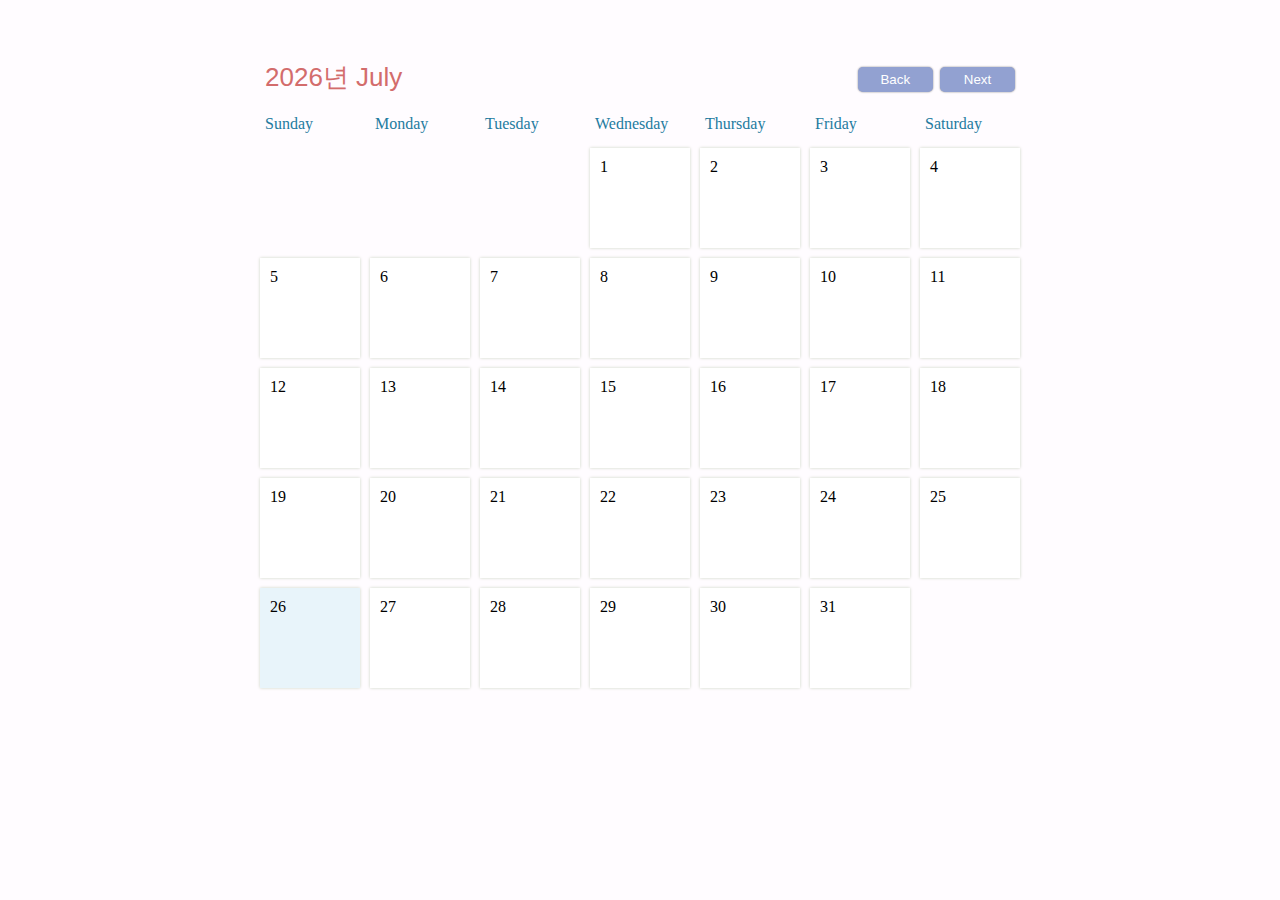
<file: html/CalendarApp_VanillaJS-main/index.html>
<!DOCTYPE html>
<html lang="en">

<head>
    <meta charset="UTF-8">
    <meta http-equiv="X-UA-Compatible" content="IE=edge">
    <meta name="viewport" content="width=device-width, initial-scale=1.0">
    <title>Calendar App</title>
    <link rel="stylesheet" href="style.css">
</head>

<body>
    <div id="container">
        <div id="header">
            <div id="monthDisplay"></div>
            <div>
                <button id="backButton">Back</button>
                <button id="nextButton">Next</button>
            </div>
        </div>
        <div id="weekdays">
            <div>Sunday</div>
            <div>Monday</div>
            <div>Tuesday</div>
            <div>Wednesday</div>
            <div>Thursday</div>
            <div>Friday</div>
            <div>Saturday</div>
        </div>
        <div id="calendar"></div>
    </div>

    <div id="newEventModal">
        <h2>New Event</h2>
        <input type="text" placeholder="Event" id="eventTitleInput" />

        <button id="saveButton">Save</button>
        <button id="cancelButton">Cancel</button>
    </div>

    <div id="deleteEventModal">
        <h2>Event</h2>
        <input type="text" placeholder="Event" id="eventTitleUpdate" />

        <button id="updateButton">Update</button>
        <button id="deleteButton">Delete</button>
        <button id="closeButton">Close</button>
    </div>

    <div id="modalBackDrop"></div>

    <script src="script.js"></script>
</body>

</html>
</file>
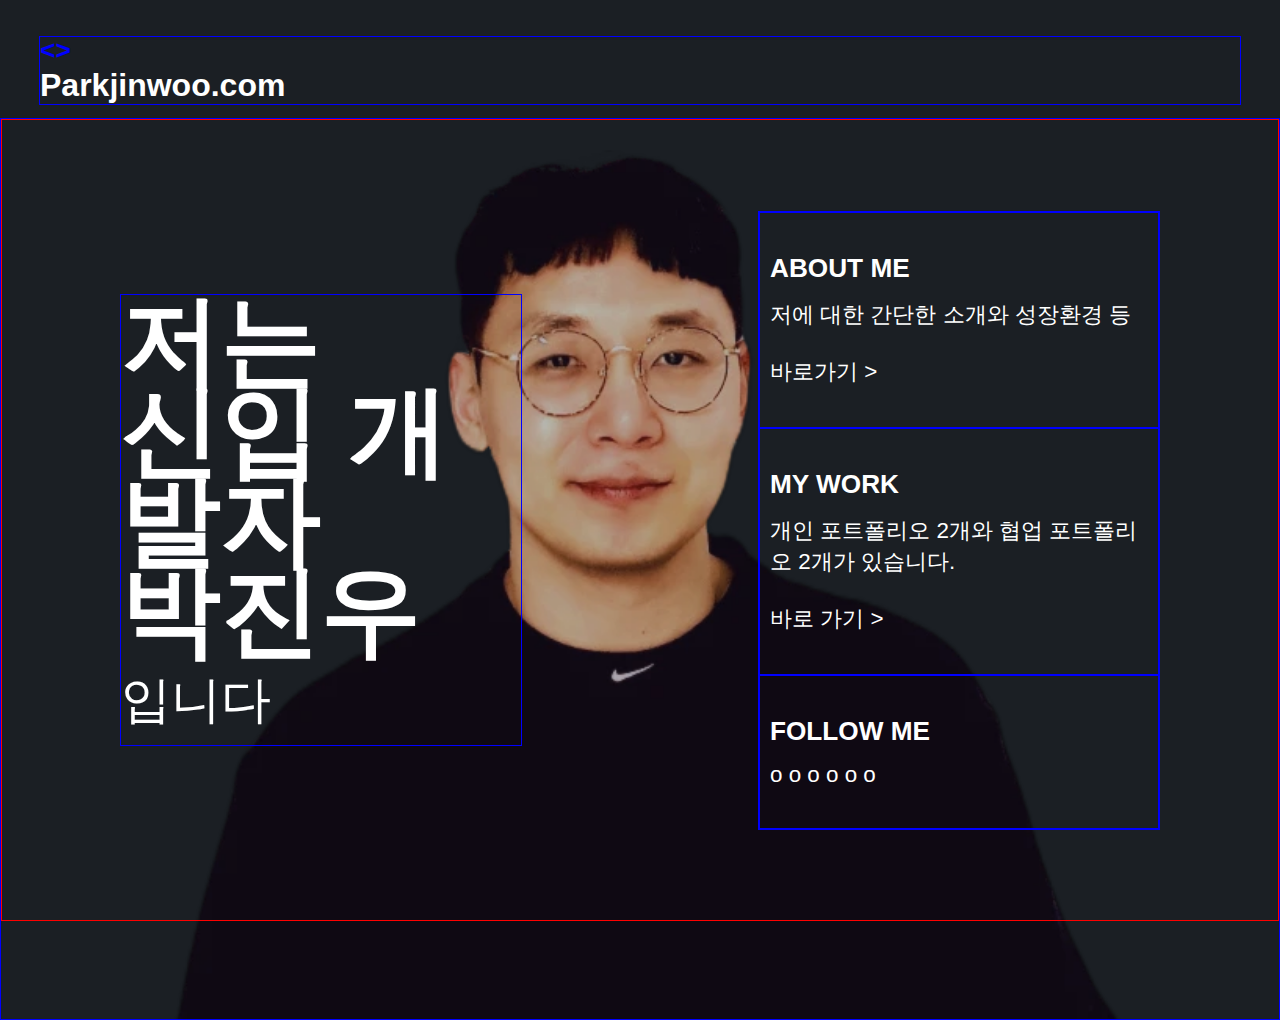
<file: html/myPortfolio/index.html>
<!DOCTYPE html>
<html lang="ko">

<head>
    <meta charset="UTF-8">
    <meta http-equiv="X-UA-Compatible" content="IE=edge">
    <meta name="viewport" content="width=device-width, initial-scale=1">
    <link rel="stylesheet" href="css/media_query.css">
    <link rel="stylesheet" href="css/color.css">
    <link rel="stylesheet" href="https://hangeul.pstatic.net/hangeul_static/css/maru-buri.css">
    <!-- jQuery library -->
    <script src="https://ajax.googleapis.com/ajax/libs/jquery/3.7.1/jquery.min.js"></script>

    <title>신입 개발자 박진우</title>

    <style>
        * {
            padding: 0;
            margin: 0;
        }

        body {
            color: white;
            font-family: "MaruBuri", "Malgun Gothic", dotum, sans-serif;
            background-color: #1B1F24;
        }

        li {
            list-style-type: none;

        }


        header {
            /* border: 1px solid red; */
            height: 46px;
            padding: 36px 0;
        }
        nav{
            border: 1px solid blue;
            max-width: 1200px; 
            margin : 0 auto;
        }
        main {}

        section {
            position: relative;
        }

        .section_1 {
            height: 900px;
            /* border: 1px solid red; */
        }

        .me_wrapper {
            position: absolute;
            width: 100%;
            height: 100%;
            left: 0;
            top: 0;
            z-index: -1;
        }

        .me {
            border: 1px solid red;
            background-image: url("images/ME.png");
            background-repeat: no-repeat;
            background-size: contain;
            background-position: bottom;
            height: 100%;
            margin: 0 auto;
            opacity: 0.8;


        }

        .article_1 {
            opacity: 1;
            border: 1px solid blue;
            height: 900px;

            margin: 0 auto;
        }

        .me_about {
            max-width: 1800px;
            display: flex;
            flex-wrap: wrap;
            align-items: center;
            height: 800px;
            border: 1px solid red;

            margin: 0 auto;
        }

        .me_about div {
            border: 1px solid blue;
            transition: all ease-in-out 0.5s;
        }

        .me_left {
            max-width: 500px;
            min-width: 200px;

        }

        .me_right div:not(:last-child):hover {
            cursor: pointer;
            color: rgb(187, 187, 187);


        }
    </style>
</head>

<body>
    <header>
        <nav>
            <div><h1>
                <span class="blue"><pre><></pre></span> Parkjinwoo.com</h1>

            </div>
        </nav>
    </header>
    <main>
        <section class="section_1">
            <article class="article_1">
                <div class="me_about">
                    <div class="me_left">
                        <h1>저는 <br>신입 개발자<br> 박진우</h1> 입니다 </h1>
                    </div>
                    <div class="me_right">
                        <div class="about_me">
                            <h3>ABOUT ME</h3>
                            <P>
                                저에 대한 간단한 소개와 성장환경 등
                            </P>
                            <br>
                            <p>바로가기 ></p>
                        </div>
                        <div class="my_work">
                            <h3>MY WORK</h3>
                            <p>개인 포트폴리오 2개와 협업 포트폴리오 2개가 있습니다.</p>
                            <br>
                            <p>바로 가기 ></p>
                        </div>
                        <div class="follow_me">
                            <h3>FOLLOW ME</h3>
                            <P>o o o o o o </P>
                        </div>



                    </div>
                </div>
                <div class="me_wrapper">
                    <div class="me">
                    </div>
                </div>
            </article>


        </section>
        <section></section>
        <section></section>
        <section></section>
    </main>
    <footer>

    </footer>


   
</body>

</html>
</file>
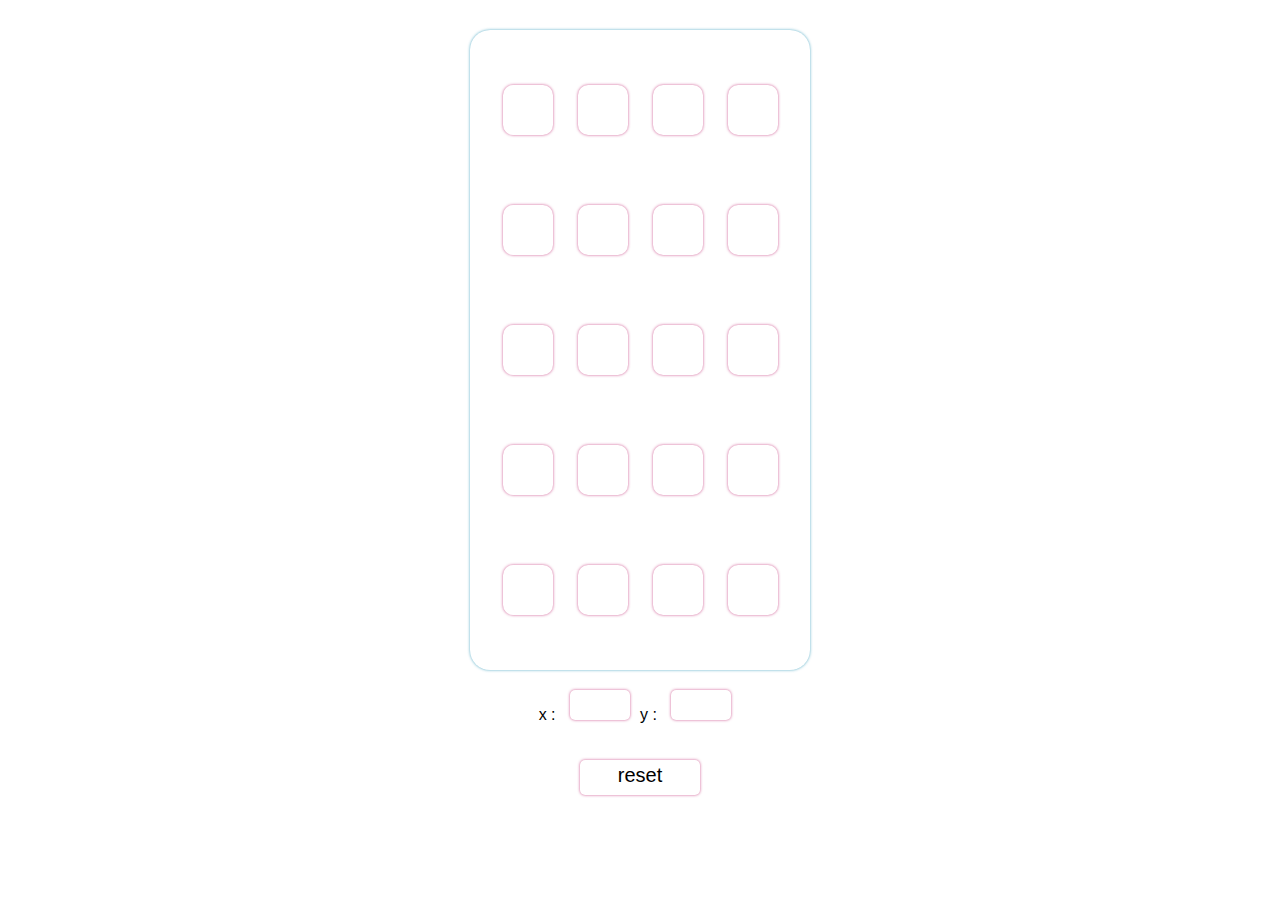
<file: html/mobile_Rotate_Sample.html>
<!DOCTYPE html>
<html lang="ko">

<head>
    <meta charset="UTF-8">
    <meta http-equiv="X-UA-Compatible" content="IE=edge">
    <meta name="viewport" content="width=device-width, initial-scale=1">
    <title></title>

    <style>
        * {
            padding: 0;
            margin: 0;
        }

        body {
            font-family: "Malgun Gothic", dotum, sans-serif;
            padding: 30px;
        }

        li {
            list-style-type: none;
        }

        .wrapper {
            margin: 0 auto;
            width: 300px;
            height: 600px;
            box-shadow: 0px 0px 3px 0px rgba(25, 142, 177, 0.75);
            border-radius: 20px;
            padding: 20px;
            display: grid;
            grid-template-columns: 1fr 1fr 1fr 1fr;
            justify-items: center;
            align-items: center;


        }

        .item {
            width: 50px;
            height: 50px;
            box-shadow: 0px 0px 3px 0px rgba(188, 28, 105, 0.75);
            border-radius: 10px;

        }

        .item:hover {
            cursor: pointer;
        }

        .item:active {
            background-color: aliceblue;
        }

        .score {
            /* width: 200px;
            height: 50px;
            box-shadow: 0px 0px 3px 0px rgba(188, 28, 105, 0.75); */
            border-radius: 10px;
            margin: 20px auto;
            line-height: 50px;
            text-align: center;
        }

        .div_x,
        .div_y {
            display: inline-block;
            line-height: 30px;
            width: 60px;
            height: 30px;
            box-shadow: 0px 0px 3px 0px rgba(188, 28, 105, 0.75);
            border-radius: 5px;
            margin: 0 10px;
        }

        .div_reset {
            display: block;
            line-height: 30px;
            width: 120px;
            height: 35px;
            box-shadow: 0px 0px 3px 0px rgba(188, 28, 105, 0.75);
            border-radius: 5px;
            margin: 0 auto;
            text-align: center;
            font-size: 20px;
            padding: 0;

        }

        .div_reset:hover {
            background-color: rgb(221, 243, 243);
            cursor: pointer;
        }

        .div_reset:active {
            background-color: aqua;
        }
    </style>
</head>

<body>
    <script>
        let wrapperDiv = document.createElement("div");
        wrapperDiv.classList.add("wrapper");
        document.querySelector("body").appendChild(wrapperDiv);
        for (let i = 0; i < 20; i++) {
            let div = document.createElement("div");
            div.classList.add("item");
            document.querySelector(".wrapper").appendChild(div);
        }
        let div = document.createElement("div");
        div.classList.add("score");
        document.querySelector("body").appendChild(div);
        div.append("x : ");
        let div_x = document.createElement("div");
        div_x.classList.add("div_x");
        div.appendChild(div_x);
        div.append("y : ");
        let div_y = document.createElement("div");
        div_y.classList.add("div_y");
        div.appendChild(div_y);

        let div_reset = document.createElement("div");
        div_reset.classList.add("div_reset");
        document.querySelector("body").appendChild(div_reset);
        div_reset.innerText = "reset"



        let isMouseDown = false;
        let init_x, init_y;
        let last_x_point = 0, last_y_point = 0;
        let x_point, y_point;


        document.addEventListener("mousedown", function (e) {
            console.log("mouse down");
            isMouseDown = true;
            init_x = e.clientX;
            init_y = e.clientY;


        });


        document.addEventListener("mouseup", function () {
            console.log("mouse up");
            isMouseDown = false;
            last_x_point = x_point;
            last_y_point = y_point;
        });



        document.addEventListener("mousemove", function (e) {

            if (isMouseDown) {

                x_point = e.clientX - init_x;
                y_point = -e.clientY + init_y;

                wrapperDiv.style.transform = `rotateX(${(last_y_point + y_point) / 3}deg) rotateY(${(last_y_point + x_point) / 3}deg)`;

                div_x.innerText = ((last_y_point + y_point) / 3).toFixed(2);
                div_y.innerText = ((last_y_point + x_point) / 3).toFixed(2);
            }
        });

        div_reset.addEventListener("click", function () {
            last_x_point = 0;
            last_y_point = 0;
            wrapperDiv.style.transform = `rotateX(0deg) rotateY(0deg)`;


        });





    </script>
</body>

</html>
</file>
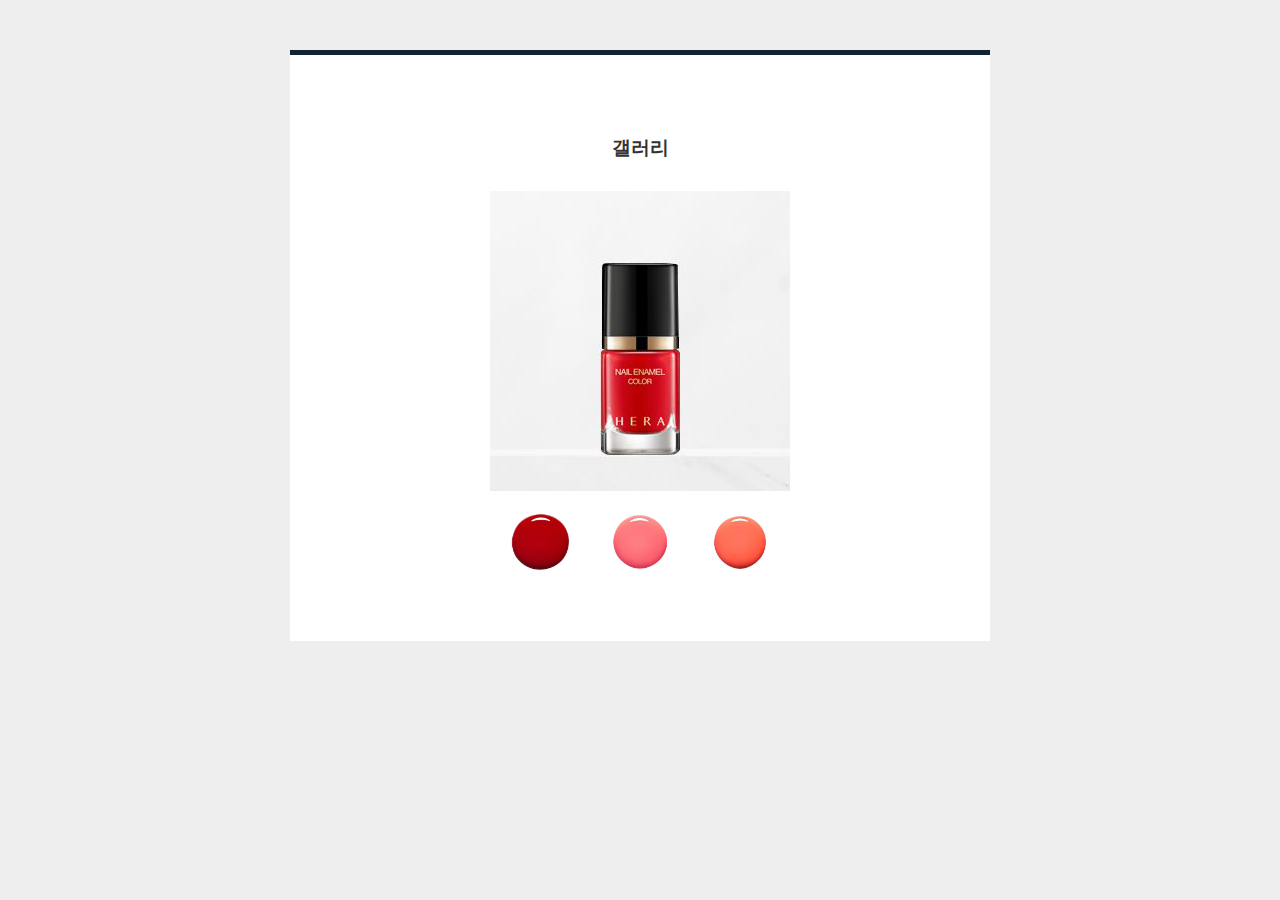
<file: html/image_smooth_change_ex/jQuery_Component013_GALLERY_CLICK+FADE_before.html>
<!DOCTYPE html>
<html lang="ko">

<head>
	<meta charset="utf-8" />
	<title> new document </title>
	<style>
		* {
			margin: 0;
			padding: 0;
		}

		li {
			list-style-type: none;
		}

		body {
			font-family: "Malgun Gothic", sans-serif;
			background-color: #eee;
		}

		.basic {
			color: #333;
			width: 600px;
			margin: 50px auto;
			background-color: white;
			border-top: 5px solid #123;
			padding: 50px;
		}

		.gwrapper {
			width: 300px;
			margin: 0 auto;
		}

		/*  1)  h3 여백    */
		/*  2)  .mainimg   300*300   */
		/*  3)  .mainimg  img          */
		/*  4)  .thumbnail   300*100   float끊기  */
		/*  5)  .thumbnail  li  100*100   가로방향   */
		/*  6)  .thumbnail  li  a 링크영역확대   */
		/*  6)  .thumbnail  li  a  img  60%*60%  */
		.gwrapper h3 {
			text-align: center;
			margin: 30px;
		}

		.mainimg {
			width: 300px;
			height: 300px;
			position: relative;
		}

		.mainimg img {
			position: absolute;
		}

		.thumbnail {
			width: 300px;
			height: 100px;
		}

		.thumbnail li {
			width: 100px;
			height: 100px;
			float: left;
		}

		.thumbnail li a {
			display: block;
			width: 60%;
			height: 60%;
			padding: 20%;
		}

		.thumbnail li a img {
			width: 100%;
		}

		/*   float사용시 주의사항 : width / float끊기: 감싸는박스 height,  overflow:hidden, clearfix, float , 뒤어에오는 clear:both */
	</style>
	<script src="https://ajax.googleapis.com/ajax/libs/jquery/1.12.4/jquery.min.js"></script>
</head>

<body>
	<div class="basic">

		<div class="gwrapper">
			<h3>갤러리</h3>
			<p class="mainimg"><img src="images/makeup_nailart_9.jpg" alt="" /></p>
			<ul class="thumbnail">
				<li><a href="images/makeup_nailart_9.jpg"><img src="images/makeup_nailart_9_g.png" alt="" /></a></li>
				<li><a href="images/makeup_nailart_10.jpg"><img src="images/makeup_nailart_10_g.png" alt="" /></a></li>
				<li><a href="images/makeup_nailart_11.jpg"><img src="images/makeup_nailart_11_g.png" alt="" /></a></li>
			</ul>
		</div>
		<script>
			//VER-1 첫번째 매니큐어 버튼을 클릭하면 메인그림이미지가 바뀐다.
			// 이벤트대상 :  첫번째 매니큐어 버튼         .thumbnail li:eq(0) a
			// 이벤트:		클릭하면					 click    =>  return false;
			// 이벤트핸들러 :  메인그림이미지가 바뀐다.   .mainimg img    src가 바뀐다   =>  attr
			/*
				$(function(){
				$(".thumbnail li:eq(0) a").on('click' , function(e){  
					e.preventDefault();
					$(".mainimg img").attr("src" , "images/makeup_nailart_9.jpg");
					//return false
				 });
	
				 $(".thumbnail li:eq(1) a").on('click' , function(e){  
					e.preventDefault();
					$(".mainimg img").attr("src" , "images/makeup_nailart_10.jpg");
				 });
				 $(".thumbnail li:eq(2) a").on('click' , function(e){  
					e.preventDefault();
					$(".mainimg img").attr("src" , "images/makeup_nailart_11.jpg");
				 });
	
			});
			*/

			//VER-2 경량화
			/*
			$(function(){
				$(".thumbnail li a").on('click' , function(e){  
					e.preventDefault();
					$(".mainimg img").attr("src" , $(this).attr("href") );
					//return false
					}); 
			});	 
			*/
			//VER-3 fadeIn/fadeOut 첫번째 매니큐어 버튼을 클릭하면 메인그림이미지가 바뀐다.
			// HTML(rest) , append(뒤에) , prepend , insertAfter, insertBefore, 
			// before, after , remove
			$(function () {
				$(".thumbnail li a").on('click', function (e) {
					e.preventDefault();
					//1. 그림을 2장끼기+  css(position:absolute)
					// .mainimg img에  클릭한 이미지 껴기 (before, after)
					$(".mainimg img").before('<img src="' +
						$(this).attr('href') + '"  alt=""/>');
					//2. 한개그림 fadeOut 주기

					$(".mainimg img:last").fadeOut(500, function () {
						$(".mainimg img:not(:first)").remove();
					});
					// 남아 있는 그림은 remove
				});
			});	
		</script>

	</div>

</body>

</html>
<!--
-->
</file>
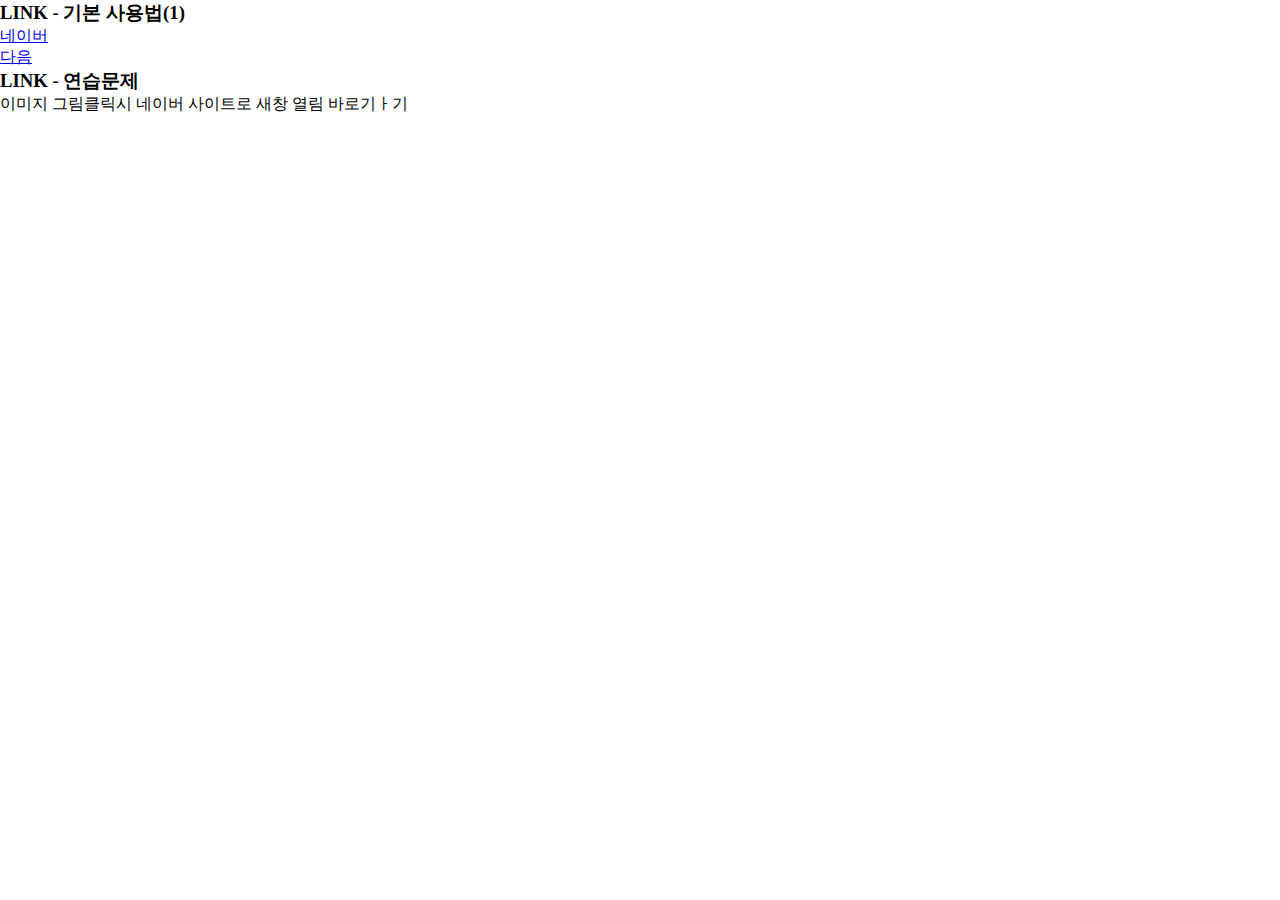
<file: html/kakao_map/a태그 새창으로.html>
<!DOCTYPE html>
<html lang="ko">
<head>
    <meta charset="UTF-8">
    <meta http-equiv="X-UA-Compatible" content="IE=edge">
    <title>basic027 -a</title>
 
    <style>
    *{padding:0; margin:0;}
 
 
 
 
    </style>
</head>
 
    <body>
        <div>
            <h3> LINK - 기본 사용법(1)</h3>
                <p><a href="http://www.naver.com" title="네이버포털사이트로 바로가기">네이버</a></p>
 
                <p><a href="http://www.daum.net" title="다음 새창 열기" target="_blank">다음</a></p>
 
        </div>
 
        <div>
            <h3> LINK - 연습문제 </h3>
            <P> 이미지 그림클릭시 네이버 사이트로 새창 열림 바로기ㅏ기</P>
        </div>


    </body>
 
</html>
</file>
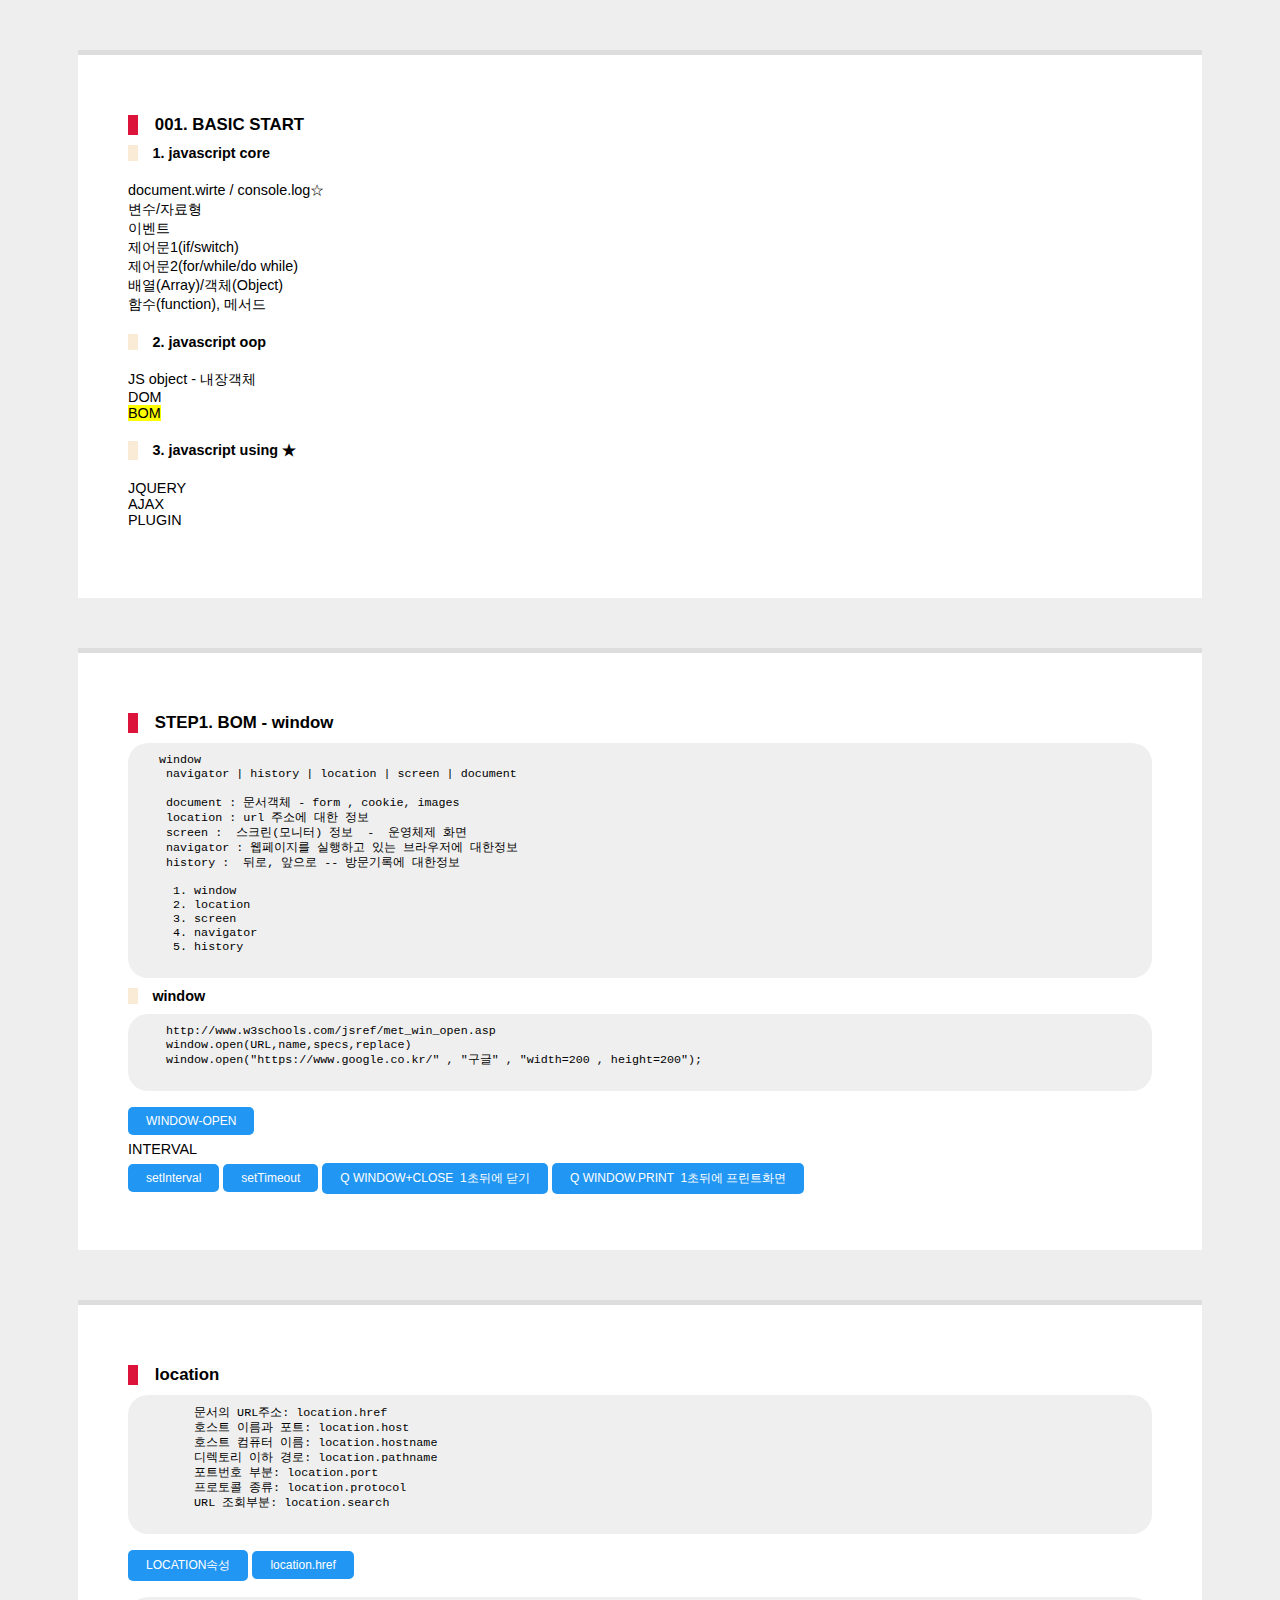
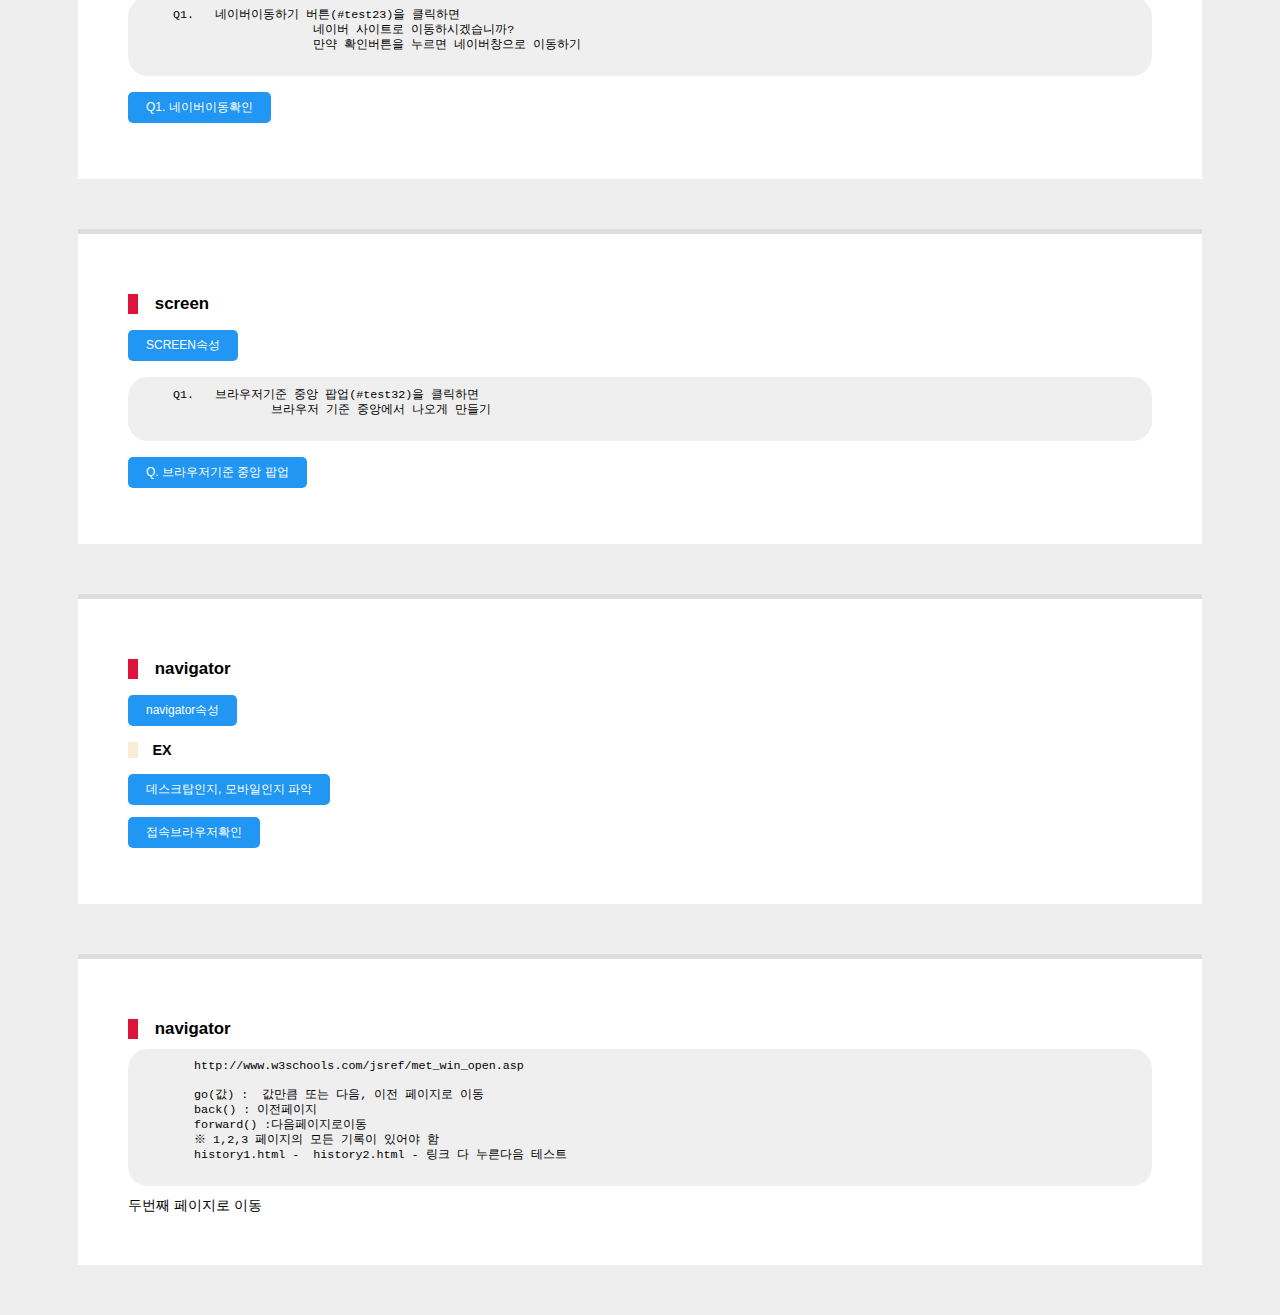
<file: html/kakao_map/BOM상위 객체들window_location_screen_navigator.html>
<!DOCTYPE html>
<html lang="ko">

<head>
    <meta charset="UTF-8">
    <meta http-equiv="X-UA-Compatible" content="IE=edge">
    <title></title>
    <link rel="stylesheet" type="text/css" href="css/reset.css" />
    <link rel="stylesheet" type="text/css" href="css/base.css" />
    <link rel="stylesheet" type="text/css" href="css/style.css" />
    <script src="https://code.jquery.com/jquery-3.6.0.min.js"></script>
</head>

<body>
    <div class="basic">
        <h3>001. BASIC START</h3>
        <h4>1. javascript core</h4>
        <ol>
            <li>document.wirte / console.log☆ </li>
            <li>변수/자료형</li>
            <li>이벤트</li>
            <li>제어문1(if/switch) </li>
            <li>제어문2(for/while/do while)</li>
            <li>배열(Array)/객체(Object)</li>
            <li>함수(function), 메서드</li>
        </ol>

        <h4>2. javascript oop</h4>
        <ol>
            <li>JS object - 내장객체 </li>
            <li>DOM</li>
            <li><mark>BOM</mark></li>
        </ol>

        <h4>3. javascript using ★</h4>
        <ol>
            <li>JQUERY</li>
            <li>AJAX </li>
            <li>PLUGIN</li>
        </ol>
    </div>

    <!--            -->
    <!--            -->
    <div class="basic">
        <h3>STEP1. BOM - window</h3>
        <pre>   window
    navigator | history | location | screen | document
    
    document : 문서객체 - form , cookie, images
    location : url 주소에 대한 정보
    screen :  스크린(모니터) 정보  -  운영체제 화면
    navigator : 웹페이지를 실행하고 있는 브라우저에 대한정보
    history :  뒤로, 앞으로 -- 방문기록에 대한정보

     1. window
     2. location
     3. screen
     4. navigator
     5. history
    </pre>
        <h4>window</h4>
        <pre>
    http://www.w3schools.com/jsref/met_win_open.asp
    window.open(URL,name,specs,replace)
    window.open("https://www.google.co.kr/" , "구글" , "width=200 , height=200");
    </pre>

        <input type="button" value="WINDOW-OPEN" id="test11" title="네이버">
        <script>
            // window.open("https://www.google.co.kr/", "구글", "width=200 , height=200");


        </script>

        <div class="result  r1">INTERVAL</div>
        <input type="button" value="setInterval" id="test12" title="setInterval">
        <input type="button" value="setTimeout" id="test13" title="setTimeout">
        <script>
            
            let num=0;
            let myInterval;
            console.log($("#test12"));
            $("#test12").on("click" , function(){
                myInterval = setInterval(function(){
                num++;
                $(".r1")[0].innerText=` INTERVAL${num}`;
             },20);
            });
            $("#test13").on("click" , function(){
                clearInterval(myInterval);
                $(".r1")[0].innerText="DONE";
                num=0;
            });
document.qu
        </script>

        <input type="button" value="Q WINDOW+CLOSE  1초뒤에 닫기" id="test14" title="open+setTimeout">
        <input type="button" value="Q WINDOW.PRINT  1초뒤에 프린트화면" id="test15" title="window.print()+setTimeout">
        <script>
            let naver = window.open("https://www.google.co.kr/", "구글", "width=200 , height=200");
            
            $("#test14").on("click",function(){

                naver.close();
               
            });
            
            
            

        </script>
    </div>
    <!--            -->
    <!--            -->
    <div class="basic">
        <h3>location</h3>
        <pre>
        문서의 URL주소: location.href
        호스트 이름과 포트: location.host
        호스트 컴퓨터 이름: location.hostname
        디렉토리 이하 경로: location.pathname
        포트번호 부분: location.port
        프로토콜 종류: location.protocol
        URL 조회부분: location.search
    </pre>
        <input type="button" value="LOCATION속성" id="test21" title="location">
        <input type="button" value="location.href" id="test22" title="">
        <pre>
     Q1.   네이버이동하기 버튼(#test23)을 클릭하면
			 네이버 사이트로 이동하시겠습니까?
			 만약 확인버튼을 누르면 네이버창으로 이동하기
    </pre>

        <input type="button" value="Q1. 네이버이동확인" id="test23" title="">


        <script>

        </script>
    </div>

    <!--            -->
    <!--            -->
    <div class="basic">
        <h3>screen</h3>
        <input type="button" value="SCREEN속성" id="test31" title="SCREEN">
        <pre>
     Q1.   브라우저기준 중앙 팝업(#test32)을 클릭하면
		   브라우저 기준 중앙에서 나오게 만들기
    </pre>
        <input type="button" value="Q. 브라우저기준 중앙 팝업" id="test32" title="">


        <script>

        </script>
    </div>

    <!--            -->
    <!--            -->
    <div class="basic">
        <h3>navigator</h3>
        <input type="button" value="navigator속성" id="test41" title="navigator">
        <h4>EX</h4>
        <input type="button" value="데스크탑인지, 모바일인지 파악" id="test42" title="navigator">
        <div class="result mynavigator1"></div>
        <input type="button" value="접속브라우저확인" id="test43" title="navigator">
        <div class="result mynavigator2"></div>
        <script>

        </script>
    </div>


    <!--            -->
    <!--            -->
    <div class="basic">
        <h3>navigator</h3>
        <pre>
        http://www.w3schools.com/jsref/met_win_open.asp

        go(값) :  값만큼 또는 다음, 이전 페이지로 이동
        back() : 이전페이지
        forward() :다음페이지로이동
        ※ 1,2,3 페이지의 모든 기록이 있어야 함
        history1.html -  history2.html - 링크 다 누른다음 테스트
    </pre>

        <a href="js017_history1.html"> 두번째 페이지로 이동 </a> <br />
    </div>
</body>

</html>
</file>
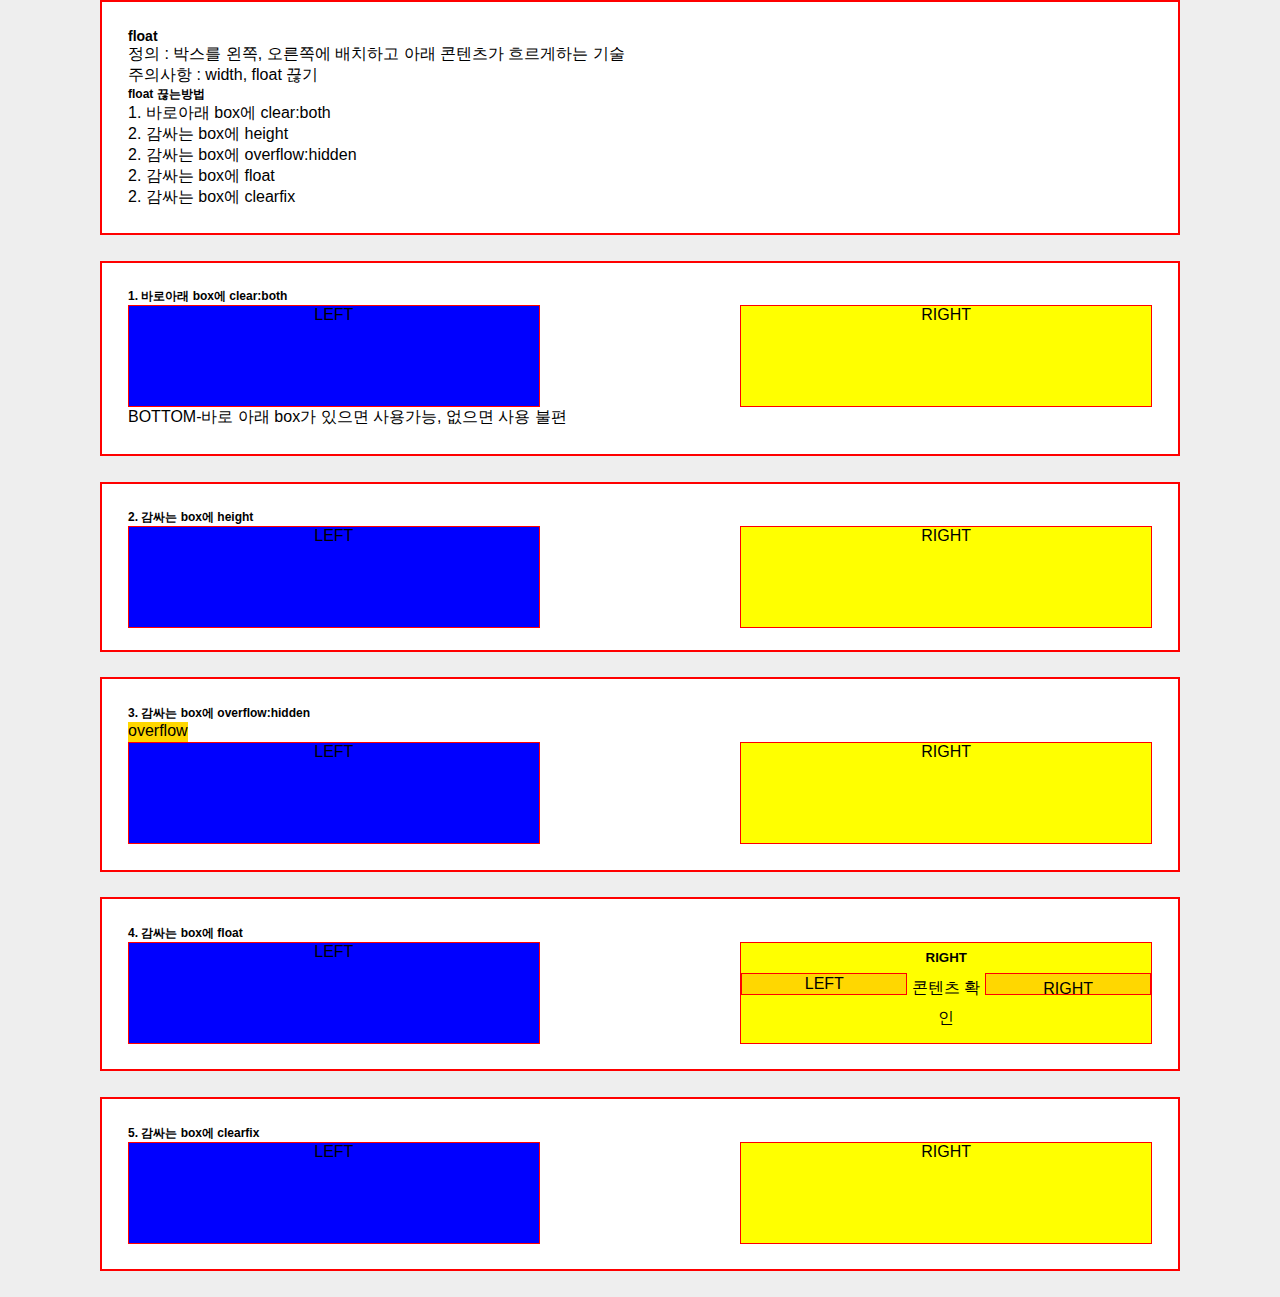
<file: html/kakao_map/float끊는법.html>
<!DOCTYPE html>
<html lang="ko">
<head>
    <meta charset="UTF-8">
    <meta http-equiv="X-UA-Compatible" content="IE=edge">
    <title>float 정리</title>
 
    <style>
    *{padding:0; margin:0;}
    body{ font-family: 'Franklin Gothic Medium', 'Arial Narrow', Arial, sans-serif; background-color: #eee;}
    div{ border: 2px solid red;}

     .basic , .floatTest{  /* floatTest도 basic가 같은 CSS 적용 */
        width: 80%;
        margin: auto;
        background-color: #fff;
        padding:2%;
        margin-bottom: 2%;
    }

    /* 왼쪽 여백? 오른쪽 여백?
      100% = 2% + 80% + 2%
      margin / border / padding / content
    */

    h3{font-size: 14px;}
    h4{font-size: 12px;}

    /* .left는 왼쪽 배치 - 가로사이즈 40%
    height:100px; 배경색 좋아하는 색
    가로 중앙정렬, 세로방향으로 중앙정렬
    _정가운데 배치 */
    .left , .right{
    text-align: center;
    border:1px solid red;
    width: 40%;
    height: 100px;
    background-color: blue;
    float: left;
    }

    .right{
    float: right;
    background-color: yellow;
    }

    .left{

    }

     
    .bottom{
        clear: both;
    }

    .f2{
        height: 115px;
    }
 
    .f3, .f4{
        overflow:hidden;
    }

    .overflow{
        width: 60px; height: 20px;
        background-color: gold;
        overflow: hidden;
    }
 
    .f4 .right{
        line-height: 30px;
        float: right;
        
    }

    .f5:after{
        clear:both;
        display: block;
        content: "";
    }

    .sub{
        line-height: 20px;
        height: 20px;
        background-color: gold;
    }



    </style>
</head>
 
    <body>
        <div class="basic">
            <h3>float</h3>
            <p>정의 : 박스를 왼쪽, 오른쪽에 배치하고 아래 콘텐츠가 흐르게하는 기술</p>
            <p> 주의사항 : width, float 끊기</p>

            <h4>float 끊는방법</h4>
            <p>1. 바로아래 box에 clear:both</p>
            <p>2. 감싸는 box에 height</p>
            <p>2. 감싸는 box에 overflow:hidden</p>
            <p>2. 감싸는 box에 float</p>
            <p>2. 감싸는 box에 clearfix</p>
        </div>

        <div class="floatTest f1">
            <h4>1. 바로아래 box에 clear:both</h4>
            <p class="left">LEFT</p>
            <p class="right">RIGHT</p>
            <p class="bottom">BOTTOM-바로 아래 box가 있으면 사용가능, 없으면 사용 불편</p>
        </div>

        <div class="floatTest f2">
            <h4>2. 감싸는 box에 height</h4>
            <p class="left">LEFT</p>
            <p class="right">RIGHT</p>
            <!-- <p class="bottom">BOTTOM</p> -->
        </div>

        <div class="floatTest f3">
            <h4>3. 감싸는 box에 overflow:hidden</h4>
            <p class="overflow"> overflow : box가 넘칠때 처리하는 기술</p>
            <p class="left">LEFT</p>
            <p class="right">RIGHT</p>
            <!-- <p class="bottom">BOTTOM</p> -->
        </div>

        <div class="floatTest f4">
            <h4>4. 감싸는 box에 float</h4>
            <p class="left">LEFT</p>
            <div class="right">
                <h5>RIGHT</h5>
                <p class="left sub">LEFT</p>
                <p class="right sub">RIGHT</p>
                콘텐츠 확인
            </div>
            <!-- <p class="bottom">BOTTOM</p> -->
        </div>

        <div class="floatTest f5">
            <h4>5. 감싸는 box에 clearfix</h4>
            <p class="left">LEFT</p>
            <p class="right">RIGHT</p>
            <!-- <p class="bottom">BOTTOM</p>     -->
        </div>
 
    </body>
 
</html>
</file>
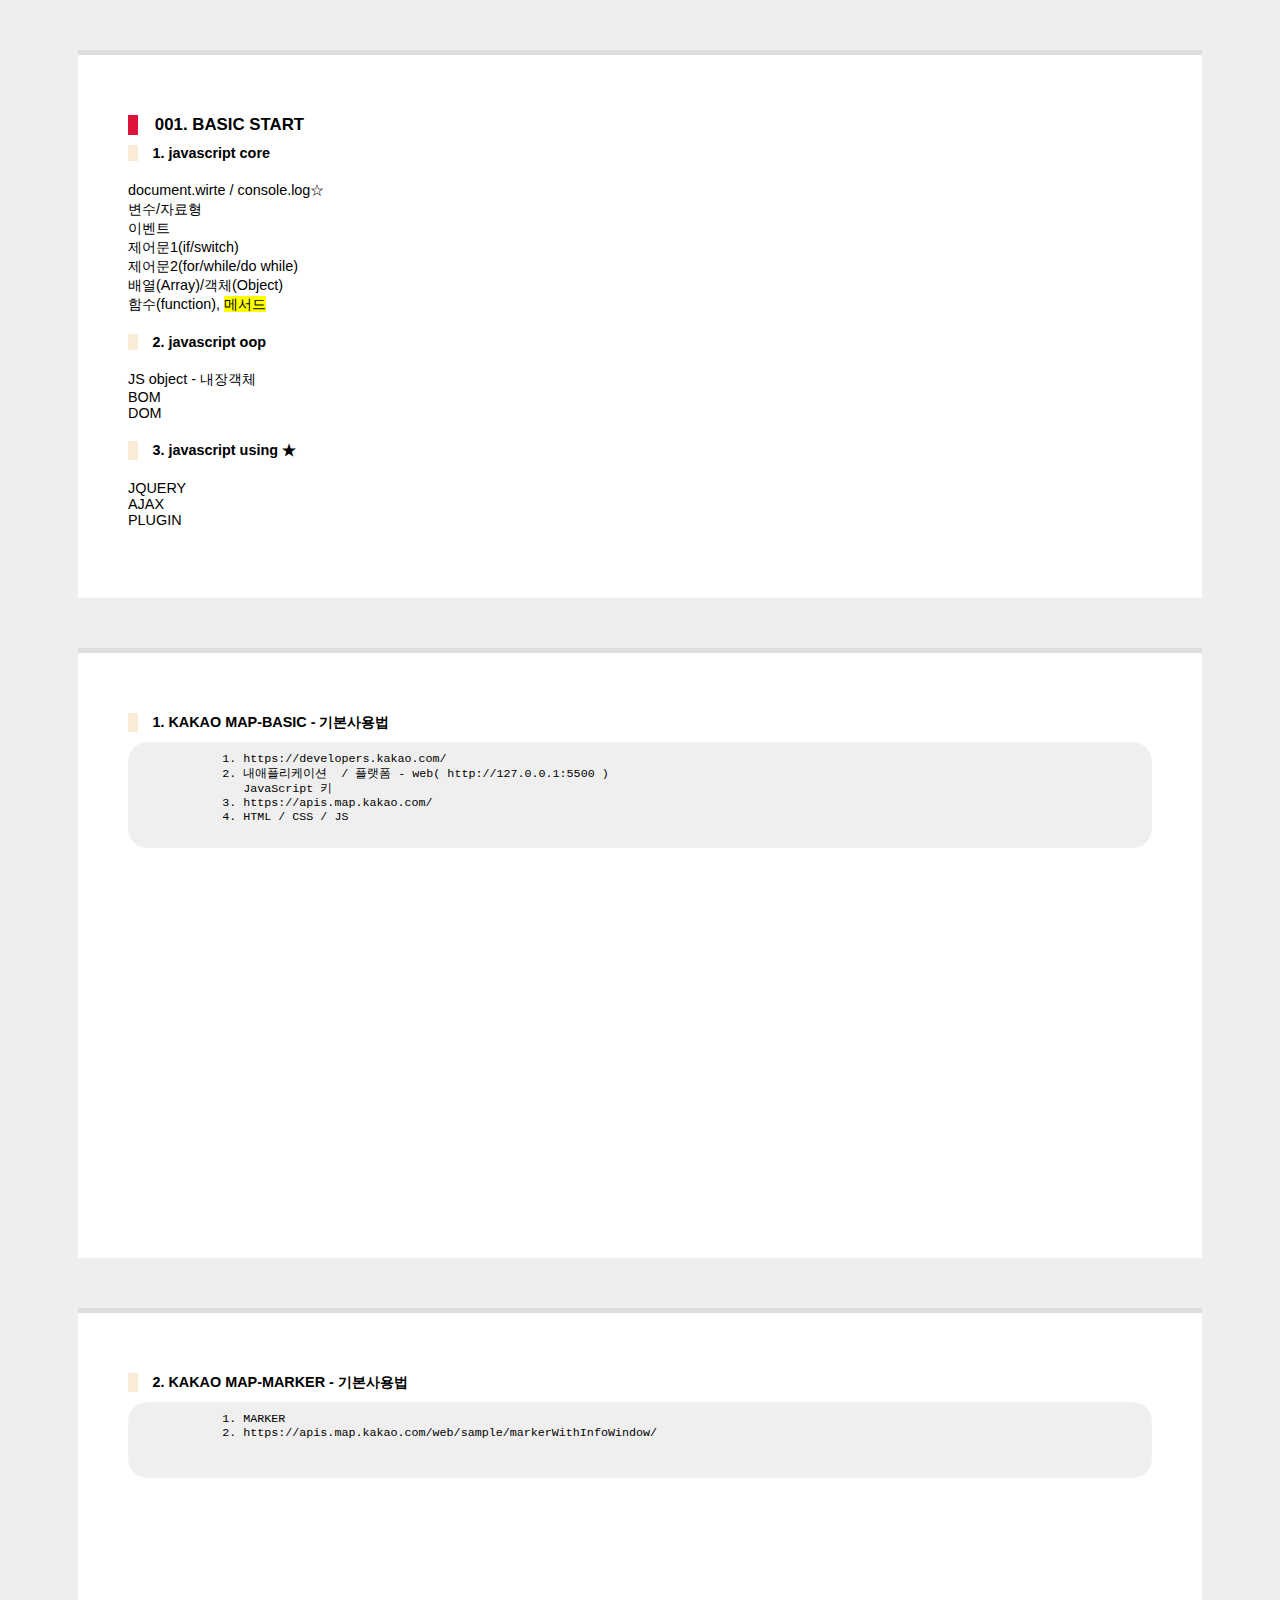
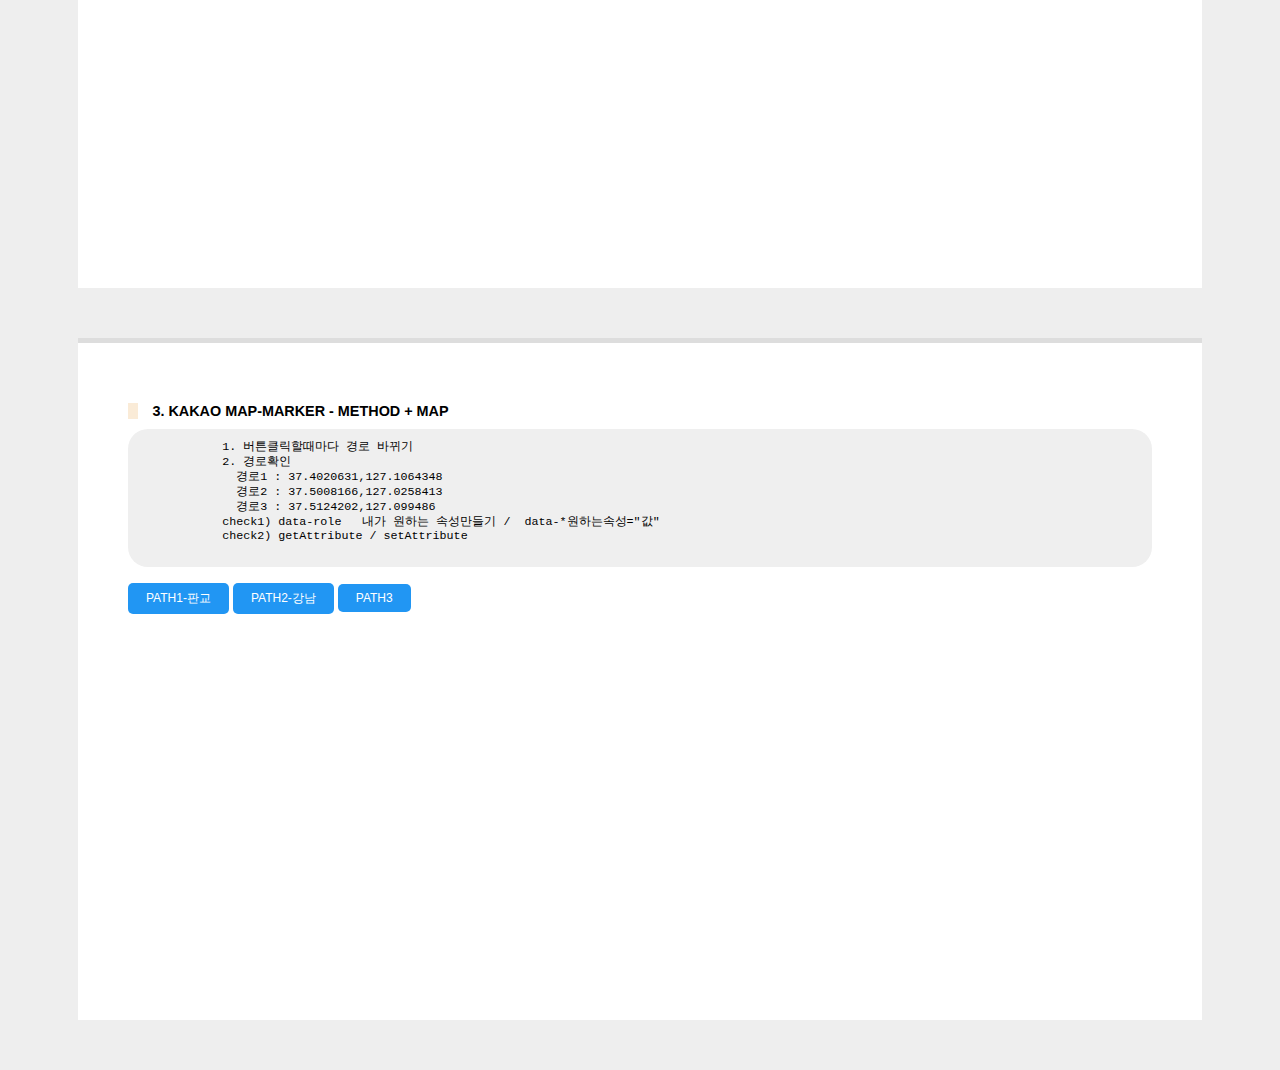
<file: html/kakao_map/js012_map.html>
<!DOCTYPE html>
<html lang="ko">
<head>
    <meta charset="UTF-8">
    <meta http-equiv="X-UA-Compatible" content="IE=edge">
    <title></title>
    <link  rel="stylesheet"  type="text/css"  href="css/reset.css"  />
    <link  rel="stylesheet"  type="text/css"  href="css/base.css"  />
    <link  rel="stylesheet"  type="text/css"  href="css/style.css"  />
</head>
<body>
    <div class="basic">
        <h3>001. BASIC START</h3>
        <h4>1. javascript core</h4>
        <ol>
            <li>document.wirte / console.log☆ </li>
            <li>변수/자료형</li>
            <li>이벤트</li>
            <li>제어문1(if/switch) </li>
            <li>제어문2(for/while/do while)</li>
            <li>배열(Array)/객체(Object)</li>
            <li>함수(function), <mark>메서드</mark></li>
        </ol>
        
        <h4>2. javascript oop</h4>
        <ol>
            <li>JS object - 내장객체</li>
            <li>BOM</li>
            <li>DOM</li>
        </ol>
        
        <h4>3. javascript using ★</h4>
        <ol>
            <li>JQUERY</li>
            <li>AJAX  </li>
            <li>PLUGIN</li>
        </ol> 
    </div>   

    <!--            -->
    <!--            -->
    <!--            -->

    <div class="basic">  
        <h4>1. KAKAO MAP-BASIC - 기본사용법</h4> 
        <pre>
            1. https://developers.kakao.com/
            2. 내애플리케이션  / 플랫폼 - web( http://127.0.0.1:5500 )
               JavaScript 키	
            3. https://apis.map.kakao.com/
            4. HTML / CSS / JS
        </pre> 
        <!-- HTML : 지도를 표시할 div 입니다 -->
        <div id="map"  class="map m1" style="width:100%;height:350px;"></div>

        <script type="text/javascript" 
        src="//dapi.kakao.com/v2/maps/sdk.js?appkey=5c13b16b5b2c90b55b40e806d7ded44a"></script>
        <script>
            let map;
        window.addEventListener('load' , function(){
            var mapContainer = document.querySelector('.m1'), // 지도를 표시할 div 
            // {key:value, key:value} 
            mapOption = { 
                center: new kakao.maps.LatLng(37.513131, 127.0582827), 
                // 지도의 중심좌표
                level: 4,
                // 지도의 확대 레벨
                

            };
            // 지도를 표시할 div와  지도 옵션으로 - 지도를 생성합니다
            map = new kakao.maps.Map(mapContainer, mapOption);
        }); 

        document.querySelector("#map").addEventListener("click", function(){
            console.log(map.getCenter());
        });

        </script>   
    </div> 

    <!--            -->
    <!--            -->
    <!--            -->

    <div class="basic">  
        <h4>2. KAKAO MAP-MARKER - 기본사용법</h4> 
        <pre>
            1. MARKER 
            2. https://apis.map.kakao.com/web/sample/markerWithInfoWindow/

        </pre> 
        <div id="map2"  class="map m2" style="width:100%;height:350px;"></div>
        <script>
        window.addEventListener('load' , function(){
            var mapContainer = document.querySelector('.m2'), // 지도를 표시할 div 
            mapOption = { 
                center: new kakao.maps.LatLng(37.513131, 127.0582827), // 지도의 중심좌표
                level: 3 // 지도의 확대 레벨
            };
            
            var map = new kakao.maps.Map(mapContainer, mapOption);
            /////////////////////////////////////////////////////////////////////////
            // 마커가 표시될 위치입니다 
            var markerPosition  = new kakao.maps.LatLng(37.513131, 127.0582827); 
            
            // 마커를 생성합니다
            var marker = new kakao.maps.Marker({
                position: markerPosition
            });
            
            // 마커가 지도 위에 표시되도록 설정합니다
            marker.setMap(map);
            /////////////////////////////////////////////////////////////////////////
            
            var iwContent = '<div style="padding:5px;">Hello World! <br><a href="https://map.kakao.com/link/map/Hello World!,33.450701,126.570667" style="color:blue" target="_blank">큰지도보기</a> <a href="https://map.kakao.com/link/to/Hello World!,33.450701,126.570667" style="color:blue" target="_blank">길찾기</a></div>', // 인포윈도우에 표출될 내용으로 HTML 문자열이나 document element가 가능합니다
                iwPosition = new kakao.maps.LatLng(37.513131, 127.0582827); //인포윈도우 표시 위치입니다
            
            // 인포윈도우를 생성합니다
            var infowindow = new kakao.maps.InfoWindow({
                position : iwPosition, 
                content : iwContent 
            });
              
            // 마커 위에 인포윈도우를 표시합니다. 두번째 파라미터인 marker를 넣어주지 않으면 지도 위에 표시됩니다
            infowindow.open(map, marker); 
            /////////////////////////////////////////////////////////////////////////
        });     
        </script>
    </div>     
    
    <!--                -->
    <!--                -->
    <!--                -->  
    <div class="basic"> 
        <h4>3. KAKAO MAP-MARKER - METHOD  + MAP</h4> 
        <pre>
            1. 버튼클릭할때마다 경로 바뀌기
            2. 경로확인
              경로1 : 37.4020631,127.1064348
              경로2 : 37.5008166,127.0258413
              경로3 : 37.5124202,127.099486
            check1) data-role   내가 원하는 속성만들기 /  data-*원하는속성="값"
            check2) getAttribute / setAttribute
        </pre>  

        <input type="button" class="btn btn-danger  b1" 
               value="PATH1-판교"       title=""
               data-lat="37.4020631"   data-lng="127.1064348">
        <input type="button" class="btn btn-warning b2" 
                value="PATH2-강남"
                data-lat="37.5008166"   data-lng="127.0258413" >
        <input type="button" class="btn btn-info    b3" 
                value="PATH3" mydata="jin"
                data-lat="37.5124202"   data-lng="127.099486" >		
        <div id="map3"   class="map m3" style="width:100%;height:350px;"></div>
         <script>

            window.addEventListener('load' , function(){

                // console.log(document.querySelector(".btn-info").getAttribute("mydata"));

                mapChange(37.4020631, 127.1064348);  //## 맨처음 초기화
                //1.  대상찾아오기 (버튼, 맵)
                let btns    = document.querySelectorAll('.btn');  //console.log(btns);
                //let mapshow = document.querySelector('.m3'); 
                
                //2.  function- #map3  (.m3) 의 맵경로 바뀜 - 좌표넘겨주기
                btns.forEach(item =>{
                    //mapChange(lat, lng)
                    //각버튼의 위도경도 찾아서넘기기
                    item.addEventListener('click',function(){
                         mapChange( item.getAttribute( 'data-lat' ), 
                                    item.getAttribute( 'data-lng' ));



                    });    
                });
            });
            function mapChange(lat, lng){  
                var mapContainer = document.querySelector('.m3'), 
                mapOption = { 
                    center: new kakao.maps.LatLng(lat, lng), // ##
                    level: 3,
                    
                };
                
                var map = new kakao.maps.Map(mapContainer, mapOption);
                var markerPosition  = new kakao.maps.LatLng(lat, lng);   //##
                 
                var marker = new kakao.maps.Marker({
                    position: markerPosition
                });
                
                 
                marker.setMap(map);
                
                var iwContent = '<div style="padding:5px;">Hello World! <br><a href="https://map.kakao.com/link/map/Hello World!,33.450701,126.570667" style="color:blue" target="_blank">큰지도보기</a> <a href="https://map.kakao.com/link/to/Hello World!,33.450701,126.570667" style="color:blue" target="_blank">길찾기</a></div>', // 인포윈도우에 표출될 내용으로 HTML 문자열이나 document element가 가능합니다
                    iwPosition = new kakao.maps.LatLng(lat, lng); //##
                 
                var infowindow = new kakao.maps.InfoWindow({
                    position : iwPosition, 
                    content : iwContent 
                });
                infowindow.open(map, marker); 
            } 

            console.log(  document.querySelector('.b1').value ); 
            console.log(  document.querySelector('.b1').dataLat ); //undefined
            console.log(  document.querySelector('.b1').getAttribute('data-lat') );
            console.log(  document.querySelector('.b1').getAttribute('data-lng') );
       
            //0.분석 -  버튼을 클릭할때마다 map의 경로가 바뀐다.
            //이벤트대상  :  버튼 
            //이벤트      : 클랙
            //이벤트핸들러 : #map3  (.m3) 의 맵경로 바뀜
        </script>

        <script>

            function score(kor,eng,math){
                this.kor =kor;
                this.eng = eng;
                this.math = math;
                this.total = kor+eng+math;
                this.avg = this.total/3;

                this.calTot = function(){ return this.total};
                this.calAvg = function(){ return this.avg};

            }

            let ion = new score(100,100,99);

            let iron_son = ion;

            let iron_son2 = Object.create(ion);

            iron_son2.myfn = function(){
                console.log("근하하하하하");
            }

            console.log( ion.valueOf());
            //프로토타입 - 상속받은 멤버들이 정의 된 곳
            console.log( ion.hasOwnProperty());

            console.log("hi");
            console.log("그냥 객체 대입함"+iron_son);
            console.log(iron_son2);
            console.log(iron_son.__proto__);
            console.log(iron_son2.__proto__);

            function Animal(first, last, age, gender){
                this.name = {first, last};
                this.age = age;
                this.gender = gender;

            }

            Animal.prototype.hi =function(){
                return "Hi!" + this.name.first;
            }

            let cat = new Animal('HONG','Gil Dong',3,'F');

            
            
        </script>


    </div>    
</body>
</html>
</file>
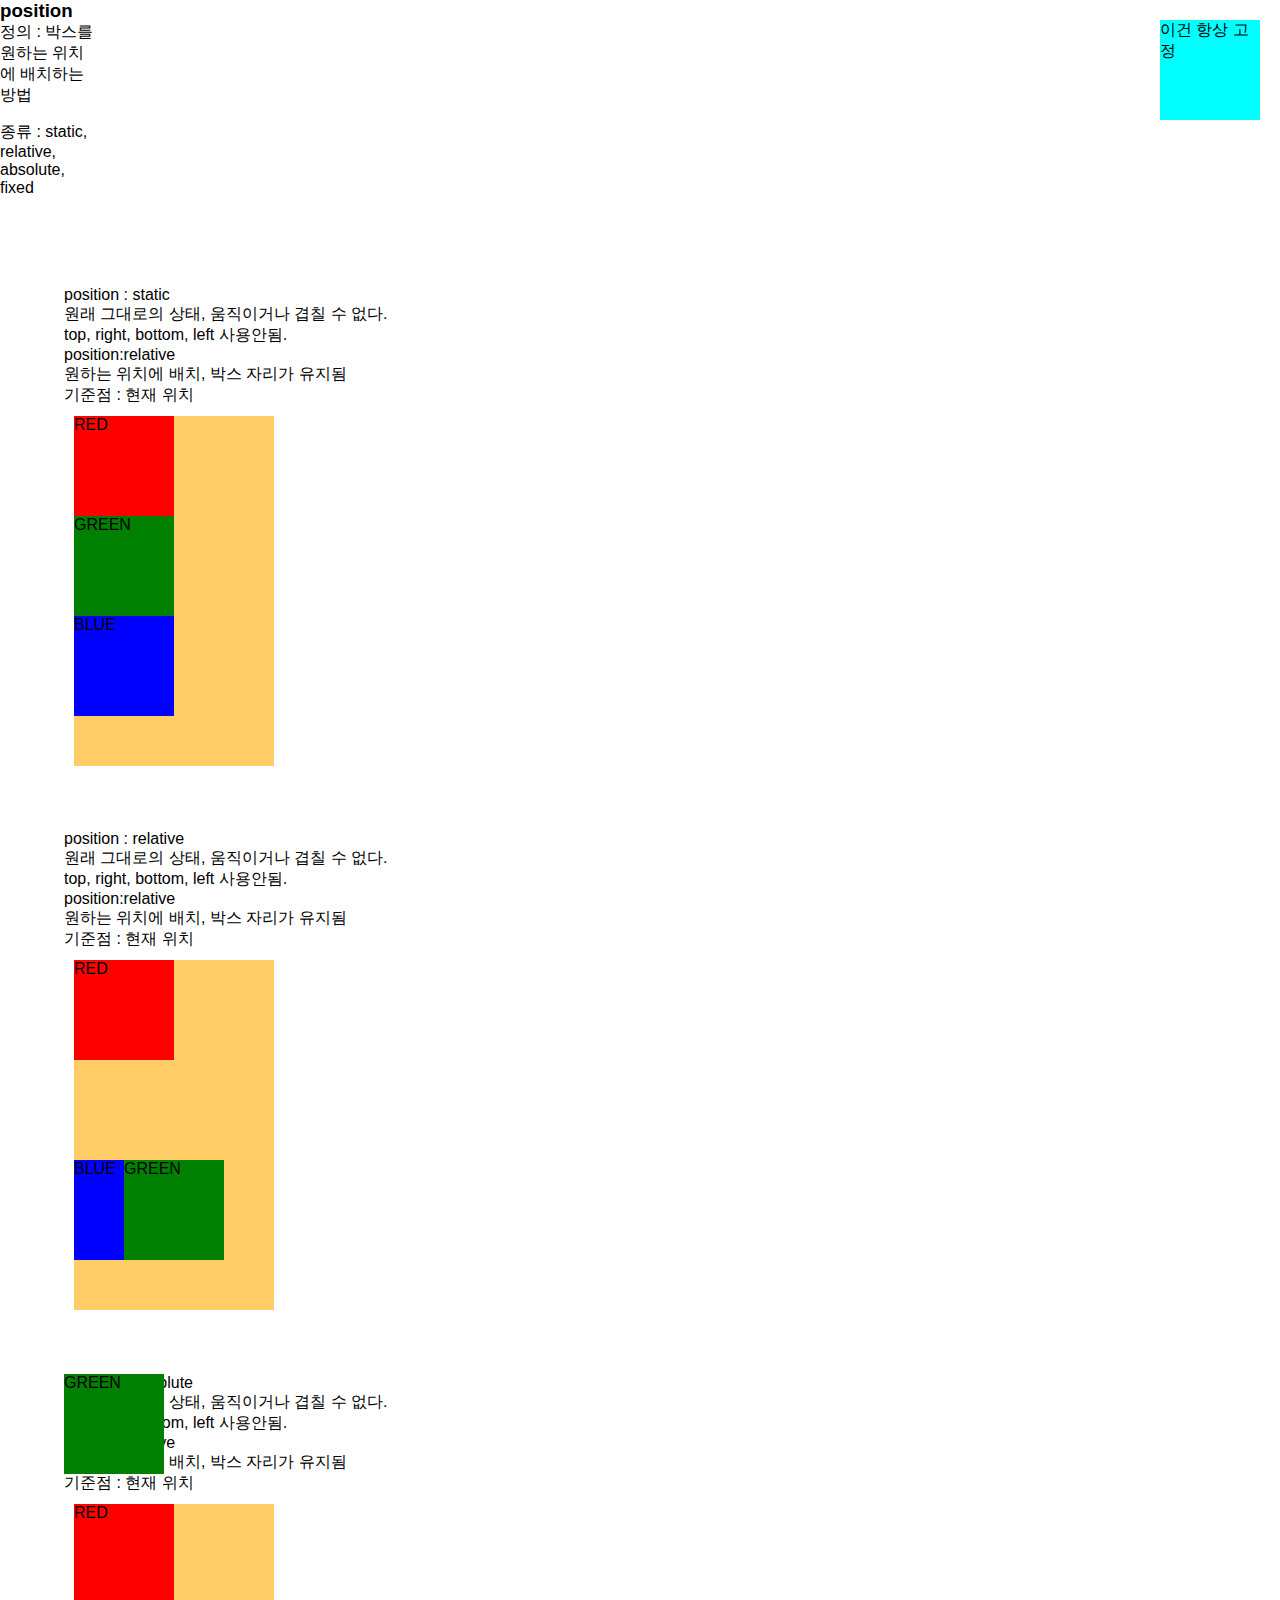
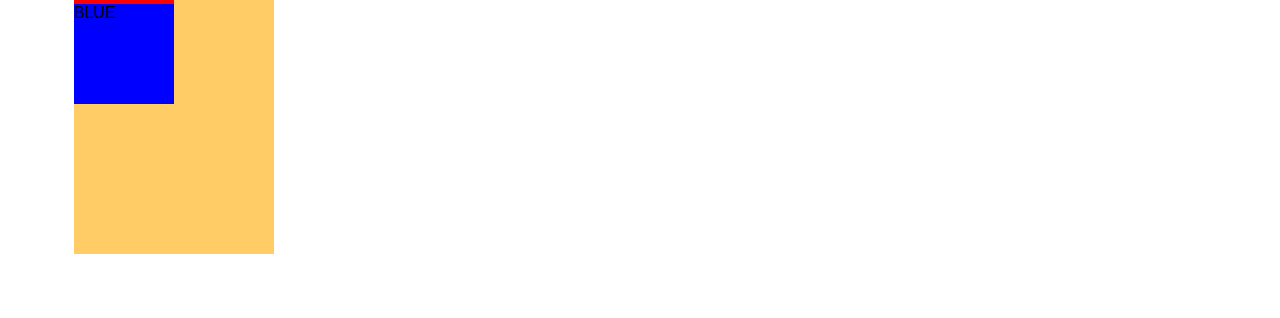
<file: html/kakao_map/position예제.html>
<!DOCTYPE html>
<html lang="ko">

<head>
    <meta charset="UTF-8">
    <meta http-equiv="X-UA-Compatible" content="IE=edge">
    <meta name="viewport" content="width=device-width, initial-scale=1">

    <title>POSITION</title>

    <style>
        * {
            padding: 0;
            margin: 0;
        }

        li {
            list-style-type: none;
        }

        body {
            font-family: "Malgun Gothic", dotum, sans-serif;
        }

        a:link,
        a:visited {
            color: #000;
            text-decoration: none;
        }

        a:focus,
        a:hover {
            color: #f00;
            text-decoration: underline;
        }

        basic {
            width: 80%;
            margin: auto;
            background-color: white;
            border-top: 5px solid #ddd;
        }

        dl {
            margin: 5%;
        }

        .positionEX {
            width: 200px;
            height: 350px;
            background-color: #ffcc66;
            margin: 10px;
        }

        .positionEx p {
            width: 100px;
            height: 80px;
        }

        .red {
            background-color: red;
        }

        .green {
            background-color: green;
        }

        .blue {
            background-color: blue;
        }

        p {
            width: 100px;
            height: 100px;
        }

        .ex1 .green{
            position: static; 
            top: 100px;
            left : 50px;
        }

        .ex2 .green{
            position: relative; 
            top: 100px;
            left : 50px;
        }

        .ex3 .green{
            position: absolute; 
            top:0;
            left: 0;
        }

        .not_static{
            position: relative;
        }

        .div_fix{
            position: fixed;
            top : 20px;
            right : 20px;
            
            width: 100px;
            height: 100px;
            background-color: aqua;
        }

    </style>
     
</head>

<body>
    <div class="basic">
        <div class="div_fix">
            이건 항상 고정
        </div>
        <h3>position</h3>
        <p>정의 : 박스를 원하는 위치에 배치하는 방법</p>
        <p>종류 : static, relative, absolute, fixed</p>

        <dl>
            <dt>position : static</dt>
            <dd>원래 그대로의 상태, 움직이거나 겹칠 수 없다.</dd>
            <dd> top, right, bottom, left 사용안됨.</dd>
            <dd>
            <dt>position:relative</dt>
            <dd>원하는 위치에 배치, 박스 자리가 유지됨</dd>
            <dd>기준점 : 현재 위치</dd>
            <dd>
                <div class="positionEX ex1">
                    <p class="red">RED</p>
                    <p class="green">GREEN</p>
                    <p class="blue">BLUE</p>
                </div>
            </dd>
            
        </dl>


        <dl>
            <dt>position : relative</dt>
            <dd>원래 그대로의 상태, 움직이거나 겹칠 수 없다.</dd>
            <dd> top, right, bottom, left 사용안됨.</dd>
            <dd>
            <dt>position:relative</dt>
            <dd>원하는 위치에 배치, 박스 자리가 유지됨</dd>
            <dd>기준점 : 현재 위치</dd>
            <dd>
                <div class="positionEX ex2">
                    <p class="red">RED</p>
                    <p class="green">GREEN</p>
                    <p class="blue">BLUE</p>
                </div>
            </dd>
            
        </dl>

        <dl class="not_static">
            <dt>position : absolute</dt>
            <dd>원래 그대로의 상태, 움직이거나 겹칠 수 없다.</dd>
            <dd> top, right, bottom, left 사용안됨.</dd>
            <dd>
            <dt>position:relative</dt>
            <dd>원하는 위치에 배치, 박스 자리가 유지됨</dd>
            <dd>기준점 : 현재 위치</dd>
            <dd>
                <div class="positionEX ex3">
                    <p class="red">RED</p>
                    <p class="green">GREEN</p>
                    <p class="blue">BLUE</p>
                </div>
            </dd>
            
        </dl>










    </div>

</body>

</html>
</file>
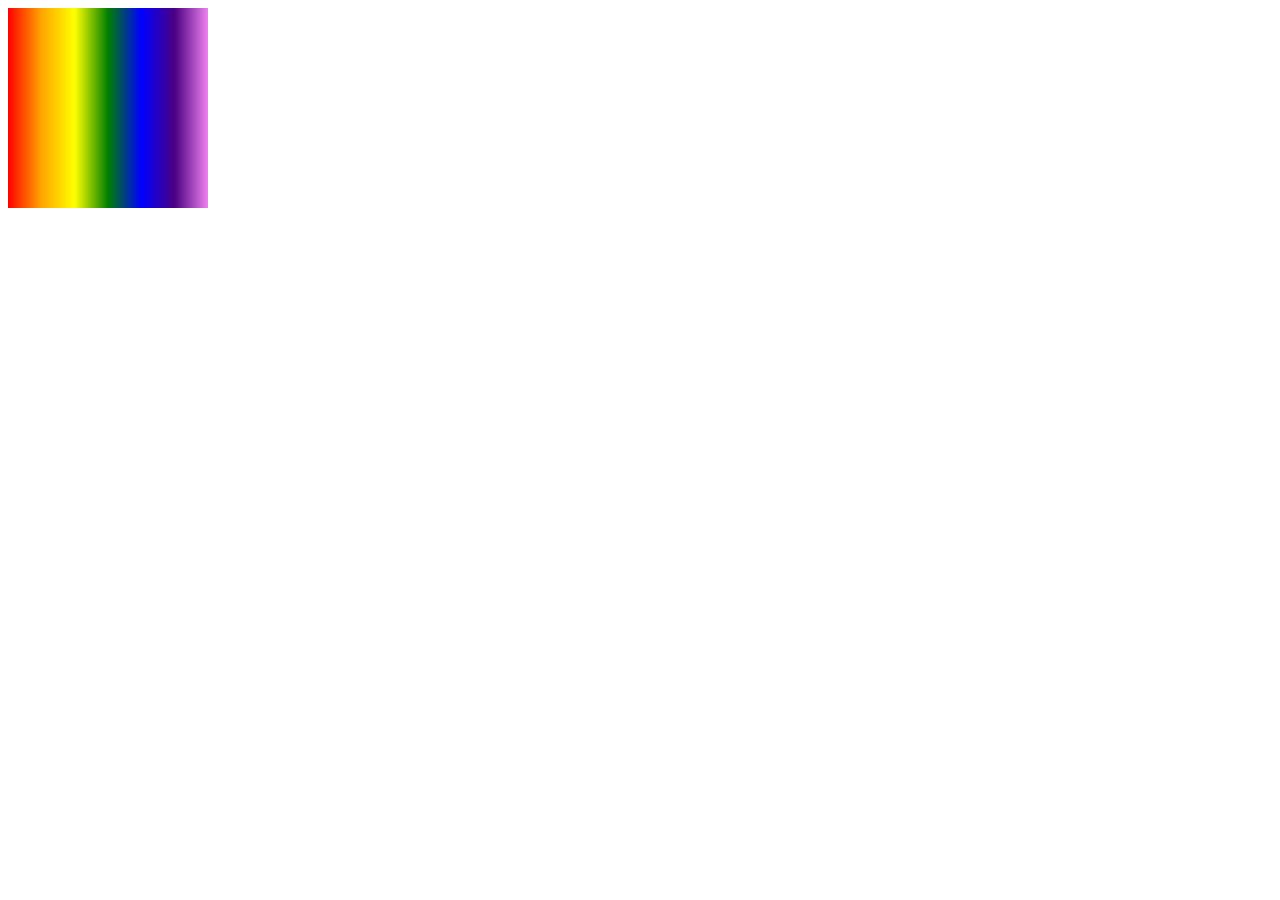
<file: html/kakao_map/그라디언트.html>
<!DOCTYPE html>
<html lang="en">
<head>
    <meta charset="UTF-8">
    <meta name="viewport" content="width=device-width, initial-scale=1.0">
    <title>Rainbow Gradient Background</title>
    <style>
        #rainbow-box {
            width: 200px;
            height: 200px;
            background: linear-gradient(to right, red, orange, yellow, green, blue, indigo, violet);
            transition: background 0.5s ease;
        }
        #rainbow-box:hover {
            animation: gradientChange 5s linear infinite;
        }
        @keyframes gradientChange {
            0% {
                background-position: 0%;
            }
            100% {
                background-position: 100%;
            }
        }
    </style>
</head>
<body>
    <div id="rainbow-box"></div>
</body>
</html>
</file>
<file: html/CalendarApp_VanillaJS-main/style.css>
body {
    display: flex;
    margin-top: 50px;
    justify-content: center;
    background-color: #FFFCFF;
  }
  button {
    width: 75px;
    cursor: pointer;
    box-shadow: 0px 0px 2px gray;
    border: none;
    outline: none;
    padding: 5px;
    border-radius: 5px;
    color: white;
  }
  
  #header {
    padding: 10px;
    color: #d36c6c;
    font-size: 26px;
    font-family: sans-serif;
    display: flex;
    justify-content: space-between;
  }
  #header button {
    background-color:#92a1d1;
  }
  #container {
    width: 770px;
  }
  #weekdays {
    width: 100%;
    display: flex;
    color: #247BA0;
  }
  #weekdays div {
    width: 100px;
    padding: 10px;
  }
  #calendar {
    width: 100%;
    margin: auto;
    display: flex;
    flex-wrap: wrap;
  }
  .day {
    width: 100px;
    padding: 10px;
    height: 100px;
    cursor: pointer;
    box-sizing: border-box;
    background-color: white;
    margin: 5px;
    box-shadow: 0px 0px 3px #CBD4C2;
    display: flex;
    flex-direction: column;
    justify-content: space-between;
  }
  .day:hover {
    background-color: #e8faed;
  }
  
  .day + #currentDay {
    background-color:#e8f4fa;
  }
  .event {
    font-size: 10px;
    padding: 3px;
    background-color: #58bae4;
    color: white;
    border-radius: 5px;
    max-height: 55px;
    overflow: hidden;
  }
  .padding {
    cursor: default !important;
    background-color: #FFFCFF !important;
    box-shadow: none !important;
  }
  #newEventModal, #deleteEventModal {
    display: none;
    z-index: 20;
    padding: 25px;
    background-color: #e8f4fa;
    box-shadow: 0px 0px 3px black;
    border-radius: 5px;
    width: 350px;
    top: 100px;
    left: calc(50% - 175px);
    position: absolute;
    font-family: sans-serif;
  }
  #eventTitleUpdate, #eventTitleInput {
    padding: 10px;
    width: 100%;
    box-sizing: border-box;
    margin-bottom: 25px;
    border-radius: 3px;
    outline: none;
    border: none;
    box-shadow: 0px 0px 3px gray;
  }
  #eventTitleUpdate.error, #eventTitleInput.error {
    border: 2px solid red;
  }
  #cancelButton, #deleteButton {
    background-color: #d36c6c;
  }
  #saveButton, #closeButton {
    background-color: #92a1d1;
  }
  #updateButton {
    background-color: #2e8b57;
  }
  #eventText {
    font-size: 14px;
  }
  #modalBackDrop {
    display: none;
    top: 0px;
    left: 0px;
    z-index: 10;
    width: 100vw;
    height: 100vh;
    position: absolute;
    background-color: rgba(0,0,0,0.8);
  }
</file>
<file: html/myPortfolio/css/media_query.css>
/*  브라우저 가로 길이에 따른 미디어 쿼리 입니다.   */
/*  480px , 768px, 1024px 기준으로 분리          */
/* =========================================== */
/* ========================================== */

/* 노트북 & 테블릿 가로 (해상도 1024px ~ 1279px)*/
@media all and (min-width:1024px) and (max-width:1279px) {}

/* 테블릿 가로 (해상도 768px ~ 1023px)*/
@media all and (min-width:768px) and (max-width:1023px) {
    .me_left {
        width: 350px;
        font-size: 40px;
        line-height: 80px;
    }
    .me_about {
        justify-content: space-between;

    }
}

/* 모바일 가로 & 테블릿 세로 (해상도 480px ~ 767px)*/
@media all and (min-width:480px) and (max-width:767px) {}

/* =========================================== */
/* ========================================== */

@media all and (min-width:1280px) {}

@media all and (min-width:1024px) {
    .me_left {
        width: 400px;
        font-size: 50px;
        line-height: 90px;
    }
    .me_right{
        font-size: 1.4rem;
        max-width: 400px;
    }
    .me_right div{
        
        padding : 40px 10px;
        
    }

    .me_right h3{
        margin-bottom: 15px;
    }
    .me_about {
        justify-content: space-around;

    }

}

@media all and (min-width:768px) {}

@media all and (min-width:480px) {}

/* =========================================== */
/* ========================================== */


@media all and (max-width: 1279px) {}

@media all and (max-width: 1023px) {}



@media all and (max-width:767px) {
    .me_left {
        width: 300px;
        font-size: 30px;
    }
}

@media all and (max-width:479px) {
    .me_left {
        width: 300px;
        font-size: 24px;
    }


}
</file>
<file: html/myPortfolio/css/color.css>
@font-face {
    font-family: 'spaceGrotesk';
    src: url('SpaceGrotesk-Bold.ttf') format('ttf');
    /* 추가로 다른 포맷에 대한 지원도 포함할 수 있습니다. */
}

.blue{
    color:blue;
    font-family :'spaceGrotesk';
    font-weight: bold;
    
}
</file>
<file: html/kakao_map/css/base.css>
@charset "UTF-8";
  /*  base.css  */    
body{  font-family:"Malgun Gothic" , dotum , sans-serif; font-size:90%;
    background-color:#eee; color:#000;}
a:link, a:visited{  color:#000;   text-decoration:none; }
a:hover, a:focus{  color:#f00;   text-decoration:underline; }

ol, ul, dl{  margin:20px 0; }
pre , .desc{ border-radius:20px;  background-color:#efefef;
  padding:10px; margin:10px 0; 
}

.basic h3, .basic h4, .basic h4{
  border-left:10px solid crimson;
  text-indent:1em;
  margin: 10px 0;
}
.basic h4 {
  border-color: antiquewhite;
}
.basic h5 {
  border-color: antiquewhite;
}
.basic img{width:100%; }
.basic .logo{width:200px;}

.basic input[type="button"] , .basic input[type="submit"]{ 
    background-color: #2196F3;
    border-radius: 5px;
    font-size: 12px;
    font-family: 'Source Sans Pro', sans-serif;
    padding: 7px 18px;
    color:white;
    border:0 none;
    cursor:pointer;
} 
.basic fieldset {  border:0 none;}
.basic label {
  display: inline-block;
  width: 10%;
}
.basic input   {
background-color: #fff;
border: 1px solid #ced4da;
border-radius: 4px;
box-sizing: border-box;
margin: 6px 0;
padding: 7px 18px;
}
</file>
<file: html/kakao_map/css/style.css>
@charset "UTF-8";
/*  style.css  */   
.basic{   width:80%; margin:50px auto;  padding:50px; 
    background-color:white;  border-top:5px solid #ddd; }
.myhidden{  
    position:absolute;  left:-9999%; 
    width:1px; height:1px;  overflow:hidden;
    font-size: 0;   line-height: 0;
}

/*  table.css  */   
table , td {  border:1px solid #ccc;  text-align: center; }
table{    margin:20px 0;  width:60%;    }


/*   reset.css 옮기기   */
/* 1. table 셀간격 없애기  */
.mytbborder{ 
    border-collapse: collapse;   border:0 none;
    border-top: 5px solid #ddd;
    border-bottom: 3px solid #ddd;
}
.mytbborder tr{  
    border-top: 1px solid #ddd;
}
/* 2. caption 은 스크린리더기는 읽게 하고 화면상에서는 안나오게 처리  */
/* 3. th, td 간격 넓히기  */
/* 4. th  폰트 꾸미기  */
/* 5. 테이블 위에 선   */
</file>
